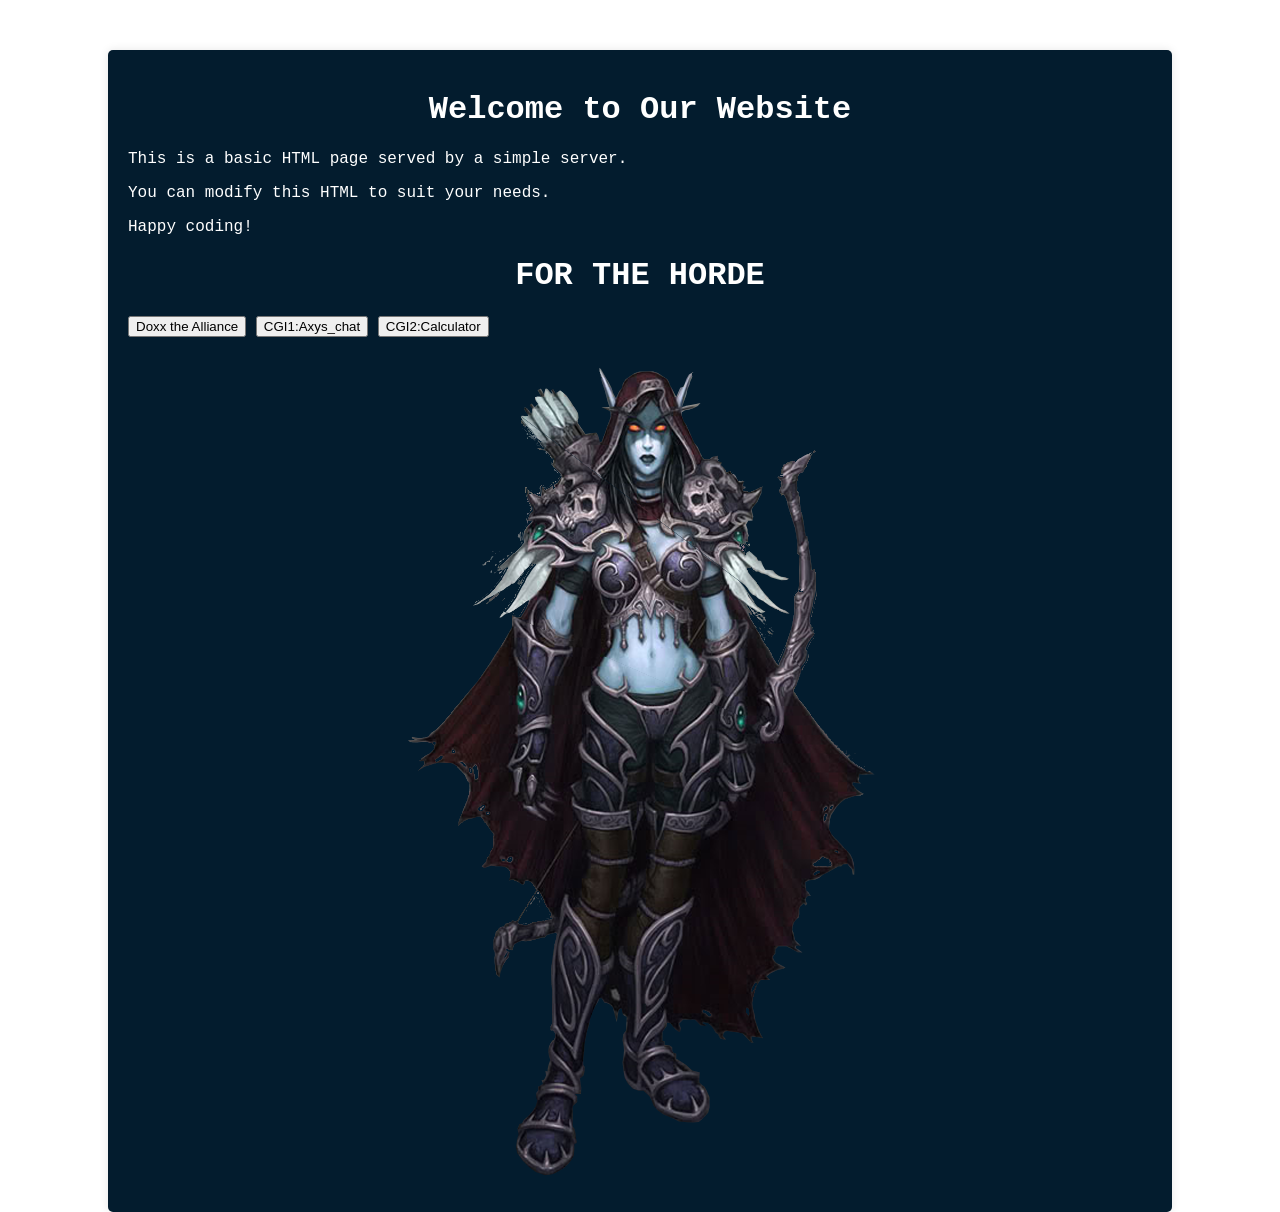
<file: database/index.html>
<!DOCTYPE html>
<html lang="en">
<head>
    <meta charset="UTF-8">
    <meta name="viewport" content="width=device-width, initial-scale=1.0">
    <title>Simple Website</title>
    <style>
        body {
            font-family: "Courier New", monospace;
            margin: 0;
            padding: 0;
            background-color: #ffffff;
        }
        .container {
            width: 80%;
            margin: 0 auto;
            padding: 20px;
            background-color: #031c2e;
            box-shadow: 0 0 10px rgba(0, 0, 0, 0.1);
            border-radius: 5px;
            margin-top: 50px;
        }
        h1 {
            text-align: center;
            color: #ffffff;
        }
        p {
            color: #ffffff;
        }
        .center {
            text-align: center;
        }
    </style>
</head>
<body>
    <div class="container">
        <h1>Welcome to Our Website</h1>
        <p>This is a basic HTML page served by a simple server.</p>
        <p>You can modify this HTML to suit your needs.</p>
        <p>Happy coding!</p>
        <title>Button to Another Page</title>
    </head>
    <body>
        <h1>FOR THE HORDE</h1>
        <button id="goToPageButton">Doxx the Alliance</button>
    
        <script>
            // Function to navigate to another page
            function goToPage() {
                // Replace 'destination.html' with the URL of the page you want to navigate to
                window.location.href = 'file_manager.html';
            }
    
            // Add click event listener to the button
            document.getElementById('goToPageButton').addEventListener('click', goToPage);
        </script>
        <button id="goToPageButton1">CGI1:Axys_chat</button>
    
        <script>
            // Function to navigate to another page
            function goToPage() {
                // Replace 'destination.html' with the URL of the page you want to navigate to
                window.location.href = 'form.html';
            }
    
            // Add click event listener to the button
            document.getElementById('goToPageButton1').addEventListener('click', goToPage);
        </script>
            <button id="goToPageButton2">CGI2:Calculator</button>

            <script>
                // Function to navigate to another page
                function goToPage() {
                    // Replace 'destination.html' with the URL of the page you want to navigate to
                    window.location.href = 'calculator.html';
                }
        
                // Add click event listener to the button
                document.getElementById('goToPageButton2').addEventListener('click', goToPage);
            </script>
    </body>
    </html>
        <div class="center">
            <img src="sylvanas.png" alt="Sylvana">
        </div>
    </div>
</body>
</html>
</file>
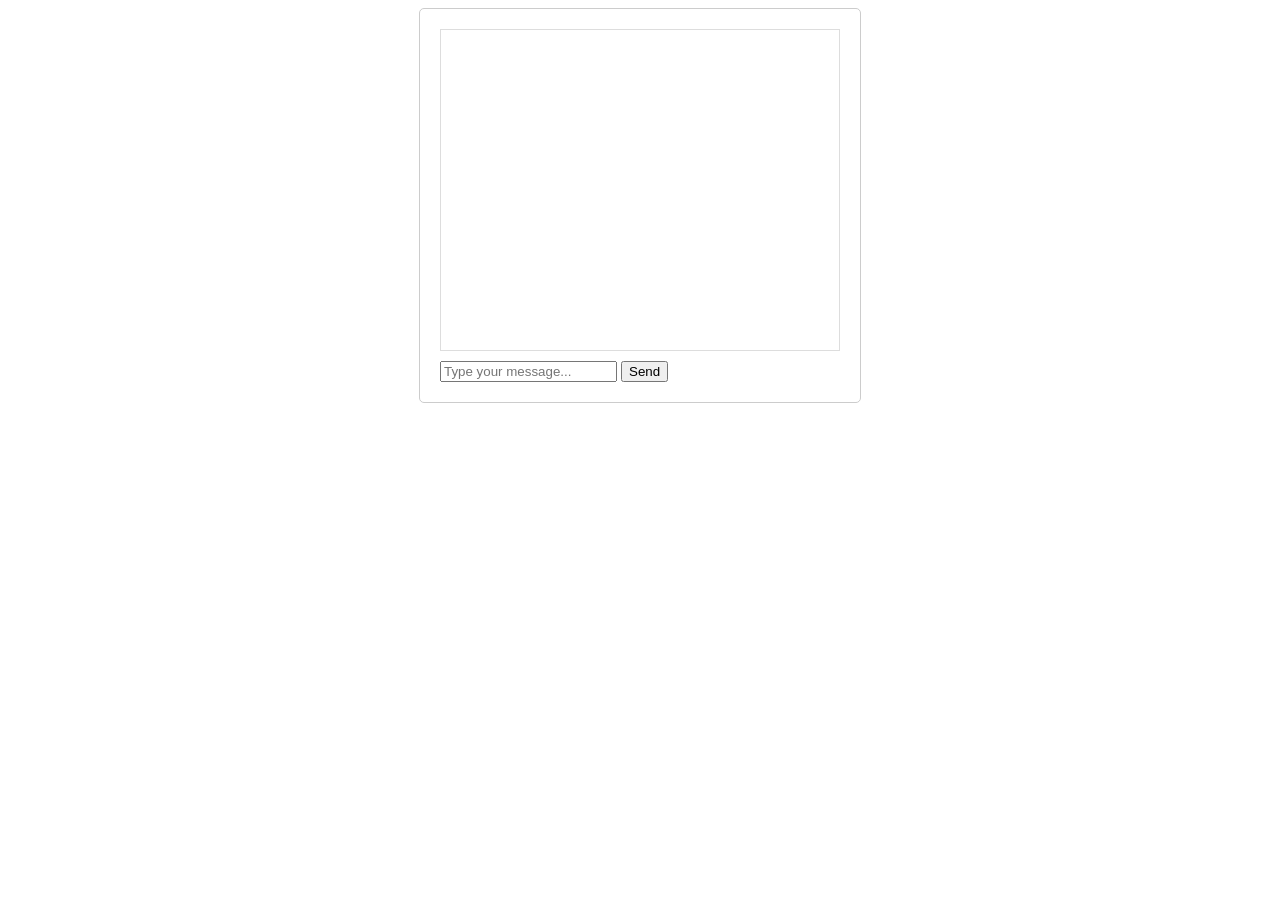
<file: form.html>
<!DOCTYPE html>
<html lang="en">
<head>
    <meta charset="UTF-8">
    <meta name="viewport" content="width=device-width, initial-scale=1.0">
    <title>AI Chat</title>
    <style>
        #chat-container {
            width: 400px;
            margin: 0 auto;
            padding: 20px;
            border: 1px solid #ccc;
            border-radius: 5px;
        }
        #chat-messages {
            height: 300px;
            overflow-y: auto;
            border: 1px solid #ddd;
            padding: 10px;
            margin-bottom: 10px;
        }
        .user {
            color: blue;
        }
        .ai {
            color: green;
        }
        .loading {
            color: gray; /* Color of the loading indicator */
        }
    </style>
</head>
<body>
    <div id="chat-container">
        <div id="chat-messages"></div>
        <input type="text" id="user-input" placeholder="Type your message...">
        <button onclick="sendMessage()">Send</button>
        <div id="loading-indicator" class="loading" style="display: none;">...</div>
    </div>

    <script>
        function sendMessage() {
            var userInput = document.getElementById("user-input").value;
            document.getElementById("user-input").value = ""; // Clear input field
            var xhr = new XMLHttpRequest();
            var formData = "input=" + encodeURIComponent(userInput); // Format data as "input=value"
            displayMessage("User: " + userInput, "user");
            xhr.onreadystatechange = function() {
                if (xhr.readyState == XMLHttpRequest.DONE) {
                    if (xhr.status == 200) {
                        var response = xhr.responseText;
                        displayMessage("Asyxs: " + response, "ai");
                    } else {
                        displayMessage("Failed to get response from server.", "ai");
                    }
                    document.getElementById("loading-indicator").style.display = "none"; // Hide loading indicator
                }
            };
            xhr.open("POST", "cgi-bin/process_form.py", true);
            xhr.setRequestHeader("Content-Type", "application/x-www-form-urlencoded"); // Set content type
            xhr.send(formData);

            // Show loading indicator
            document.getElementById("loading-indicator").style.display = "block";
        }

        // Add event listener for "keypress" event on the input field
        document.getElementById("user-input").addEventListener("keypress", function(event) {
            if (event.key === "Enter") {
                // Prevent default behavior of the Enter key (form submission)
                event.preventDefault();
                // Call the sendMessage function when Enter is pressed
                sendMessage();
            }
        });

        function displayMessage(message, sender) {
            var chatMessages = document.getElementById("chat-messages");
            var messageDiv = document.createElement("div");
            messageDiv.className = sender;
            messageDiv.innerText = message;
            chatMessages.appendChild(messageDiv);
            chatMessages.scrollTop = chatMessages.scrollHeight; // Scroll to bottom
        }
    </script>
</body>
</html>
</file>
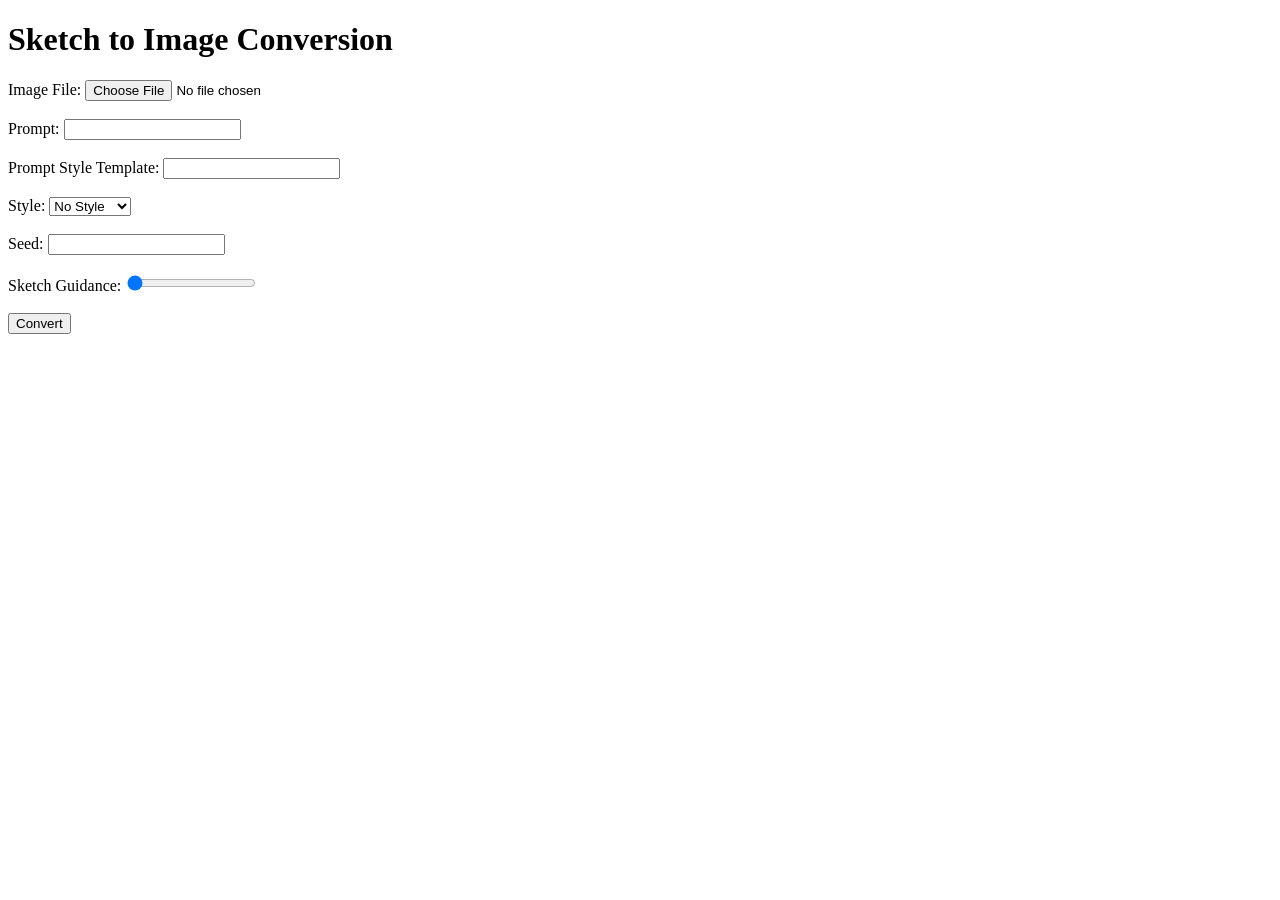
<file: cgi-bin/script.html>
<!DOCTYPE html>
<html lang="en">
<head>
    <meta charset="UTF-8">
    <meta name="viewport" content="width=device-width, initial-scale=1.0">
    <title>Sketch to Image</title>
</head>
<body>
    <h1>Sketch to Image Conversion</h1>
    <form action="script.cgi" method="post" enctype="multipart/form-data">
        <label for="image">Image File:</label>
        <input type="file" id="image" name="image"><br><br>

        <label for="prompt">Prompt:</label>
        <input type="text" id="prompt" name="prompt"><br><br>

        <label for="prompt_style">Prompt Style Template:</label>
        <input type="text" id="prompt_style" name="prompt_style"><br><br>

        <label for="style">Style:</label>
        <select id="style" name="style">
            <option value="No Style">No Style</option>
            <option value="Cinematic">Cinematic</option>
            <!-- Add other style options here -->
        </select><br><br>

        <label for="seed">Seed:</label>
        <input type="text" id="seed" name="seed"><br><br>

        <label for="sketch_guidance">Sketch Guidance:</label>
        <input type="range" id="sketch_guidance" name="sketch_guidance" min="0" max="1" step="0.1" value="0"><br><br>

        <input type="submit" value="Convert">
    </form>
</body>
</html>
</file>
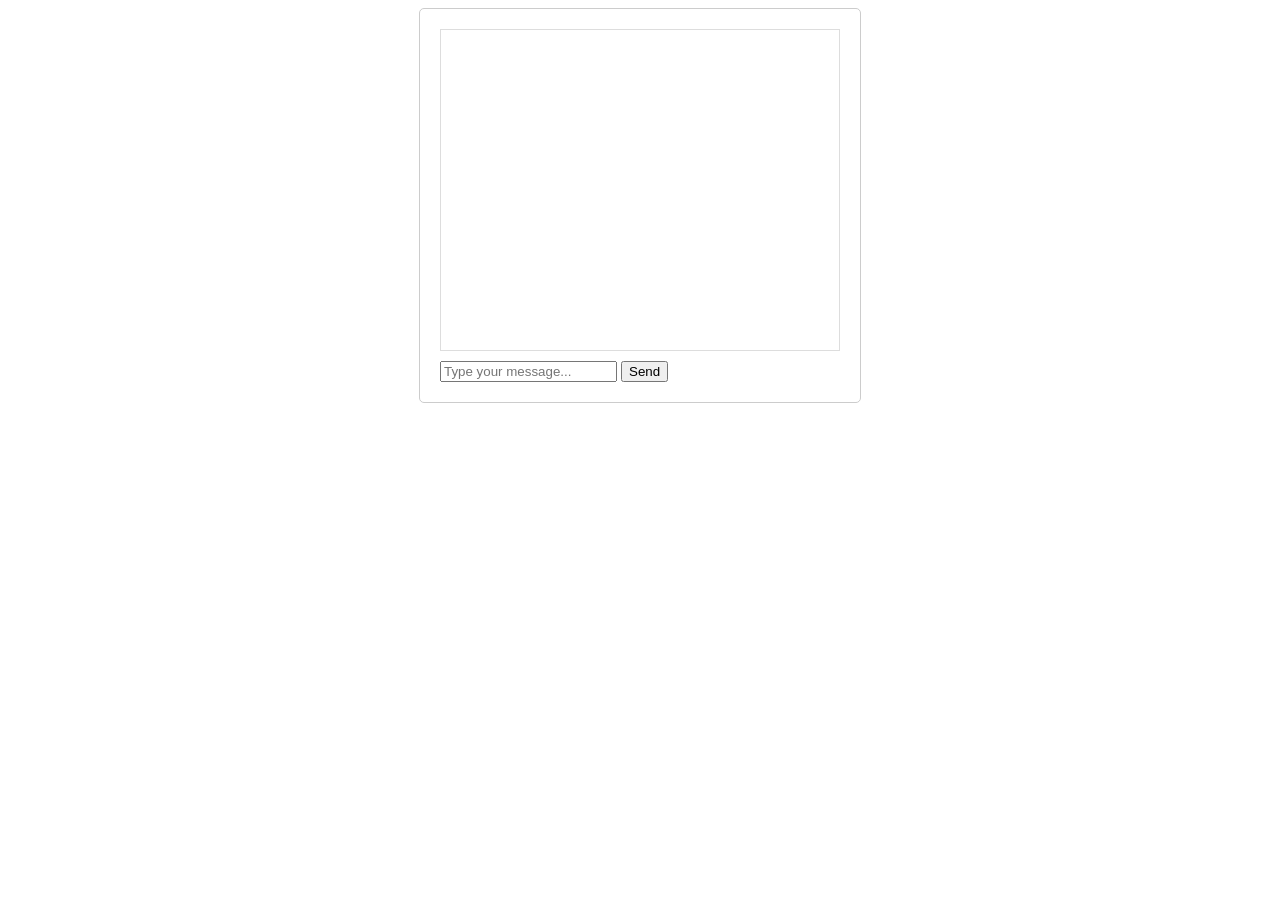
<file: database/form.html>
<!DOCTYPE html>
<html lang="en">
<head>
    <meta charset="UTF-8">
    <meta name="viewport" content="width=device-width, initial-scale=1.0">
    <title>AI Chat</title>
    <style>
        #chat-container {
            width: 400px;
            margin: 0 auto;
            padding: 20px;
            border: 1px solid #ccc;
            border-radius: 5px;
        }
        #chat-messages {
            height: 300px;
            overflow-y: auto;
            border: 1px solid #ddd;
            padding: 10px;
            margin-bottom: 10px;
        }
        .user {
            color: blue;
        }
        .ai {
            color: green;
        }
        .loading {
            color: gray; /* Color of the loading indicator */
        }
    </style>
</head>
<body>
    <div id="chat-container">
        <div id="chat-messages"></div>
        <input type="text" id="user-input" placeholder="Type your message...">
        <button onclick="sendMessage()">Send</button>
        <div id="loading-indicator" class="loading" style="display: none;">...</div>
    </div>

    <script>
        function sendMessage() {
            var userInput = document.getElementById("user-input").value;
            document.getElementById("user-input").value = ""; // Clear input field
            var xhr = new XMLHttpRequest();
            var formData = "input=" + encodeURIComponent(userInput); // Format data as "input=value"
            displayMessage("User: " + userInput, "user");
            xhr.onreadystatechange = function() {
                if (xhr.readyState == XMLHttpRequest.DONE) {
                    if (xhr.status == 200) {
                        var response = xhr.responseText;
                        displayMessage("Asyxs: " + response, "ai");
                    } else {
                        displayMessage("Failed to get response from server.", "ai");
                    }
                    document.getElementById("loading-indicator").style.display = "none"; // Hide loading indicator
                }
            };
            xhr.open("POST", "/cgi-bin/process_form.py", true);
            xhr.setRequestHeader("Content-Type", "application/x-www-form-urlencoded"); // Set content type
            xhr.send(formData);

            // Show loading indicator
            document.getElementById("loading-indicator").style.display = "block";
        }

        // Add event listener for "keypress" event on the input field
        document.getElementById("user-input").addEventListener("keypress", function(event) {
            if (event.key === "Enter") {
                // Prevent default behavior of the Enter key (form submission)
                event.preventDefault();
                // Call the sendMessage function when Enter is pressed
                sendMessage();
            }
        });

        function displayMessage(message, sender) {
            var chatMessages = document.getElementById("chat-messages");
            var messageDiv = document.createElement("div");
            messageDiv.className = sender;
            messageDiv.innerText = message;
            chatMessages.appendChild(messageDiv);
            chatMessages.scrollTop = chatMessages.scrollHeight; // Scroll to bottom
        }
    </script>
</body>
</html>
</file>
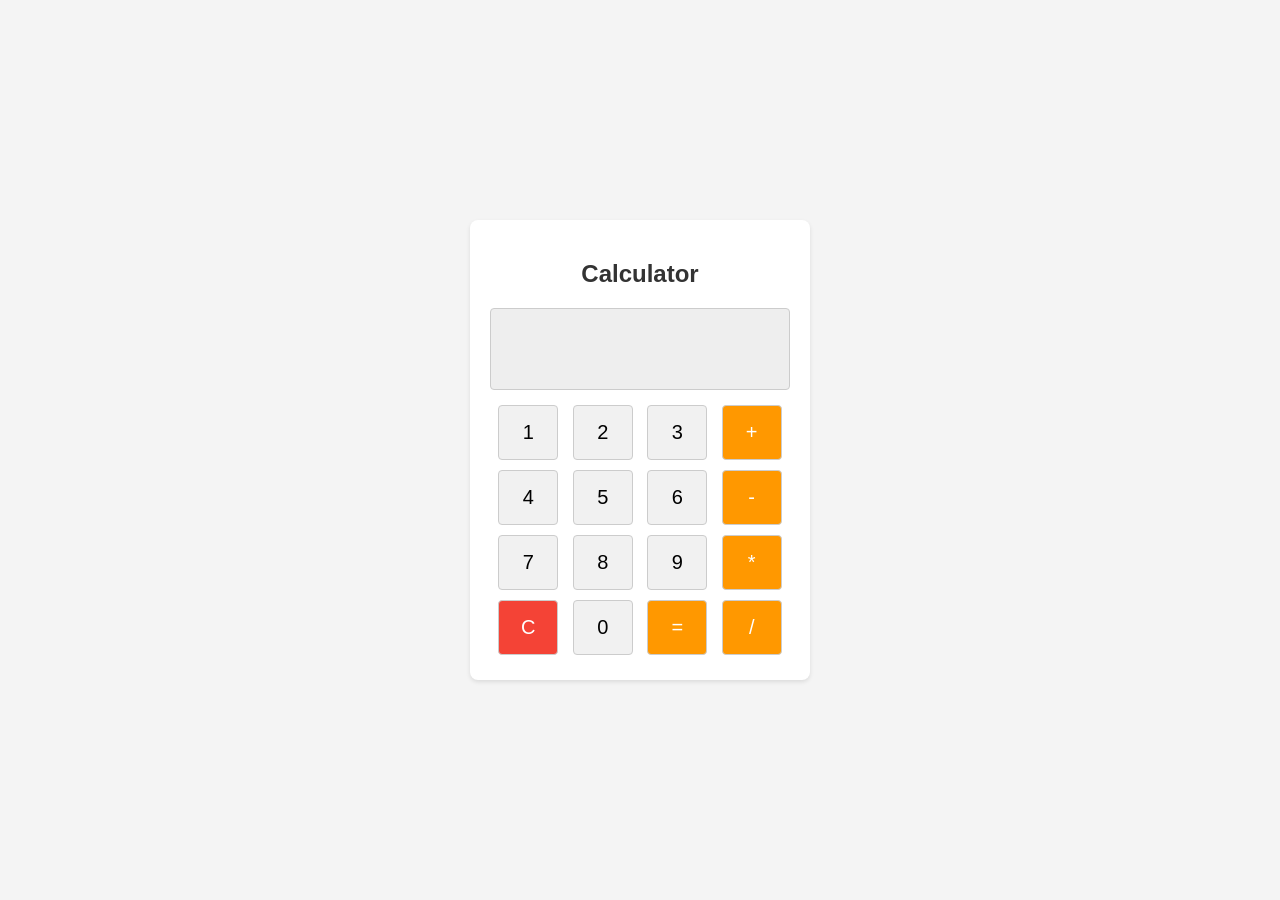
<file: database/html/calculator.html>
<!DOCTYPE html>
<html>
<head>
    <title>Calculator</title>
    <style>
        body {
            font-family: Arial, sans-serif;
            background-color: #f4f4f4;
            margin: 0;
            padding: 0;
            display: flex;
            justify-content: center;
            align-items: center;
            height: 100vh;
        }
        .calculator {
            background-color: #fff;
            border-radius: 8px;
            box-shadow: 0 2px 4px rgba(0, 0, 0, 0.1);
            padding: 20px;
            text-align: center;
            width: 300px;
        }
        h2 {
            color: #333;
        }
        #display {
            background-color: #eee;
            border: 1px solid #ccc;
            border-radius: 4px;
            padding: 10px;
            margin-bottom: 10px;
            text-align: right;
            font-size: 24px;
            height: 60px;
            overflow: auto;
        }
        #display p {
            margin: 0;
            padding: 0;
            line-height: 1.5;
        }
        .button {
            background-color: #f1f1f1;
            border: 1px solid #ccc;
            border-radius: 4px;
            padding: 15px 20px;
            margin: 5px;
            cursor: pointer;
            font-size: 20px;
            width: 60px;
            display: inline-block;
        }
        .button:hover {
            background-color: #ddd;
        }
        .button.orange {
            background-color: #ff9800;
            color: #fff;
        }
        .button.orange:hover {
            background-color: #f57c00;
        }
        .button.red {
            background-color: #f44336;
            color: #fff;
        }
        .button.red:hover {
            background-color: #d32f2f;
        }
    </style>
</head>
<body>
    <div class="calculator">
        <h2>Calculator</h2>
        <div id="display"></div>
        <div>
            <button class="button" onclick="append('1')">1</button>
            <button class="button" onclick="append('2')">2</button>
            <button class="button" onclick="append('3')">3</button>
            <button class="button orange" onclick="append('+')">+</button>
        </div>
        <div>
            <button class="button" onclick="append('4')">4</button>
            <button class="button" onclick="append('5')">5</button>
            <button class="button" onclick="append('6')">6</button>
            <button class="button orange" onclick="append('-')">-</button>
        </div>
        <div>
            <button class="button" onclick="append('7')">7</button>
            <button class="button" onclick="append('8')">8</button>
            <button class="button" onclick="append('9')">9</button>
            <button class="button orange" onclick="append('*')">*</button>
        </div>
        <div>
            <button class="button red" onclick="clearDisplay()">C</button>
            <button class="button" onclick="append('0')">0</button>
            <button class="button orange" onclick="calculate()">=</button>
            <button class="button orange" onclick="append('/')">/</button>
        </div>
    </div>

    <script>
        function append(value) {
            document.getElementById("display").innerHTML += value;
        }

        function clearDisplay() {
            document.getElementById("display").innerHTML = "";
        }

        function calculate() {
            var expression = document.getElementById("display").innerHTML;
            var url = "/calculator.php?expression=" + encodeURIComponent(expression);
            var xhr = new XMLHttpRequest();
            xhr.open("GET", url, true);
            xhr.setRequestHeader("Content-type", "application/x-www-form-urlencoded");
            xhr.onreadystatechange = function() {
                if (xhr.readyState == 4 && xhr.status == 200) {
                    document.getElementById("display").innerHTML = xhr.responseText;
                }
            };
            xhr.send();
        }
    </script>
</body>
</html>
</file>
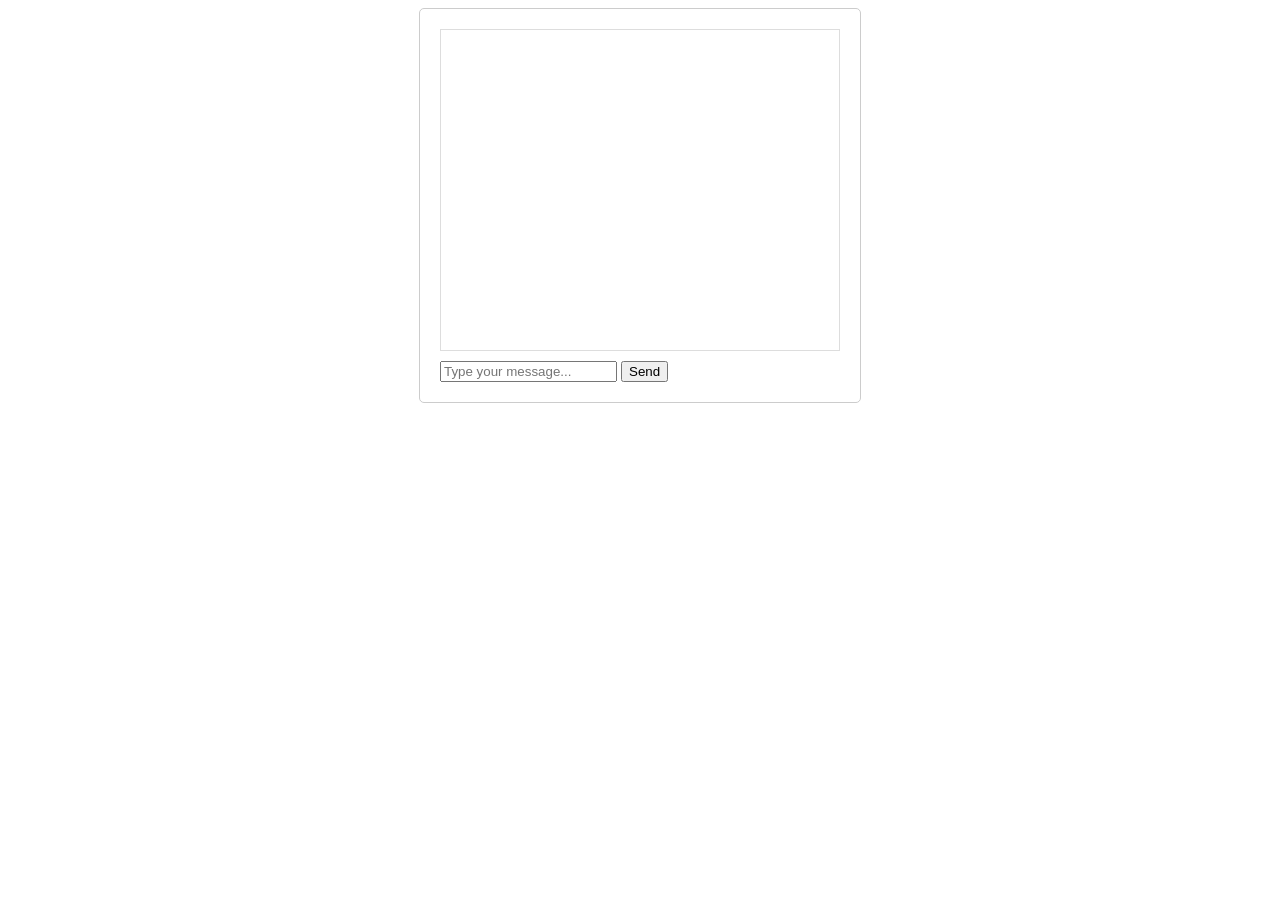
<file: database/html/form.html>
<!DOCTYPE html>
<html lang="en">
<head>
    <meta charset="UTF-8">
    <meta name="viewport" content="width=device-width, initial-scale=1.0">
    <title>AI Chat</title>
    <style>
        #chat-container {
            width: 400px;
            margin: 0 auto;
            padding: 20px;
            border: 1px solid #ccc;
            border-radius: 5px;
        }
        #chat-messages {
            height: 300px;
            overflow-y: auto;
            border: 1px solid #ddd;
            padding: 10px;
            margin-bottom: 10px;
        }
        .user {
            color: blue;
        }
        .ai {
            color: green;
        }
        .loading {
            color: gray; /* Color of the loading indicator */
        }
    </style>
</head>
<body>
    <div id="chat-container">
        <div id="chat-messages"></div>
        <input type="text" id="user-input" placeholder="Type your message...">
        <button onclick="sendMessage()">Send</button>
        <div id="loading-indicator" class="loading" style="display: none;">...</div>
    </div>

    <script>
        function sendMessage() {
            var userInput = document.getElementById("user-input").value;
            document.getElementById("user-input").value = ""; // Clear input field
            var xhr = new XMLHttpRequest();
            var formData = "input=" + encodeURIComponent(userInput); // Format data as "input=value"
            displayMessage("User: " + userInput, "user");
            xhr.onreadystatechange = function() {
                if (xhr.readyState == XMLHttpRequest.DONE) {
                    if (xhr.status == 200) {
                        var response = xhr.responseText;
                        displayMessage("Asyxs: " + response, "ai");
                    } else {
                        displayMessage("Failed to get response from server.", "ai");
                    }
                    document.getElementById("loading-indicator").style.display = "none"; // Hide loading indicator
                }
            };
            xhr.open("POST", "/process_form.py", true);
            xhr.setRequestHeader("Content-Type", "application/x-www-form-urlencoded"); // Set content type
            xhr.send(formData);

            // Show loading indicator
            document.getElementById("loading-indicator").style.display = "block";
        }

        // Add event listener for "keypress" event on the input field
        document.getElementById("user-input").addEventListener("keypress", function(event) {
            if (event.key === "Enter") {
                // Prevent default behavior of the Enter key (form submission)
                event.preventDefault();
                // Call the sendMessage function when Enter is pressed
                sendMessage();
            }
        });

        function displayMessage(message, sender) {
            var chatMessages = document.getElementById("chat-messages");
            var messageDiv = document.createElement("div");
            messageDiv.className = sender;
            messageDiv.innerText = message;
            chatMessages.appendChild(messageDiv);
            chatMessages.scrollTop = chatMessages.scrollHeight; // Scroll to bottom
        }
    </script>
</body>
</html>
</file>
